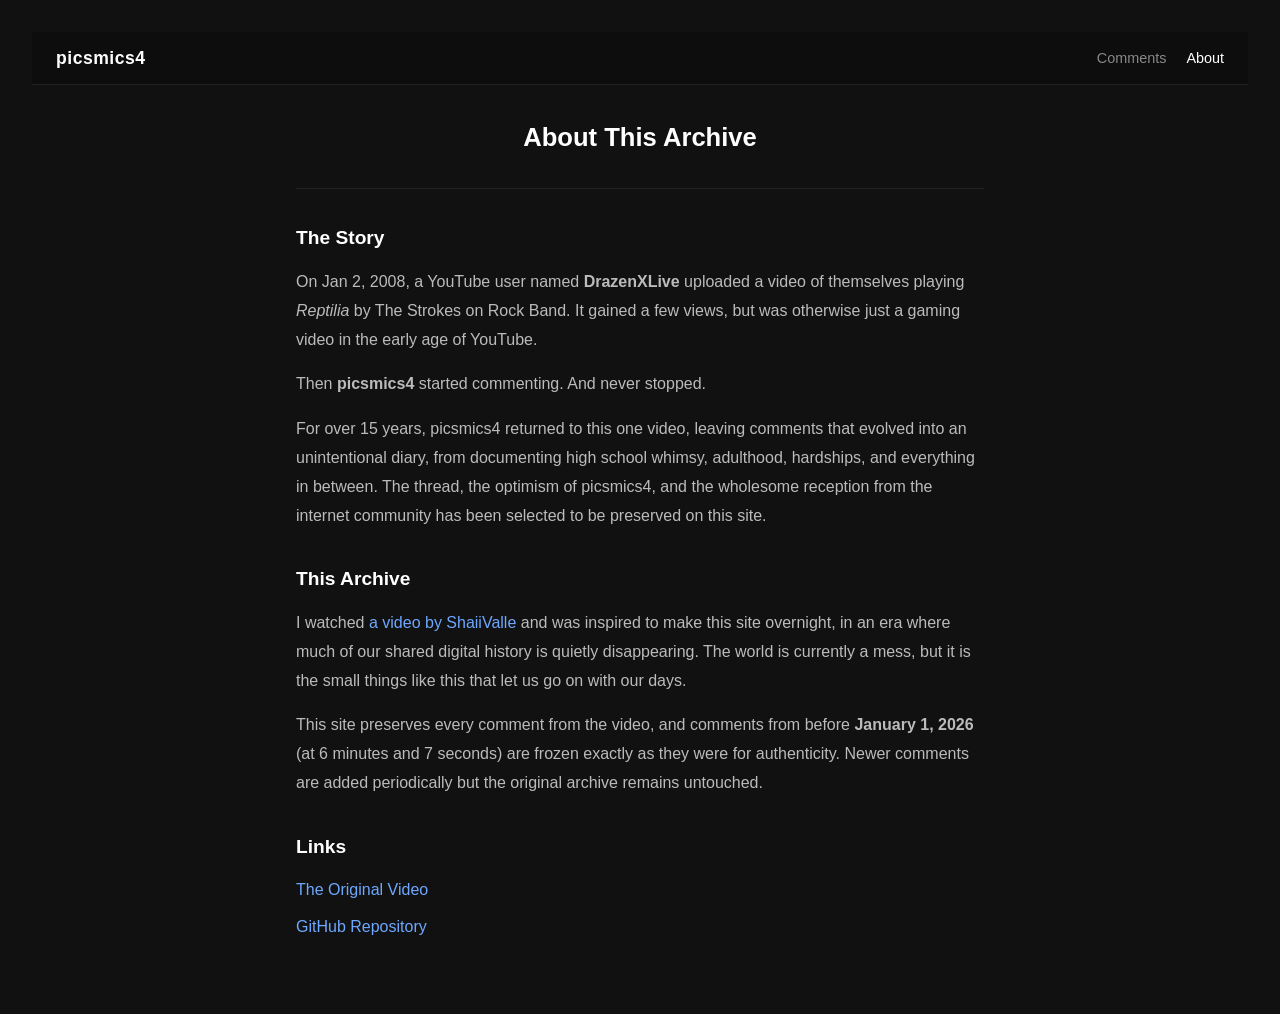
<file: docs/about.html>
<!doctype html>
<html lang="en">
  <head>
    <meta charset="UTF-8" />
    <meta name="viewport" content="width=device-width, initial-scale=1.0" />
    <title>picsmics4 - The Story Behind the Legendary Comment Thread</title>
    <meta
      name="description"
      content="The story behind picsmics4 and the legendary Reptilia comment thread on DrazenXLive's Rock Band video. 15+ years of YouTube comments preserved forever."
    />
    <meta
      name="keywords"
      content="picsmics4, about, DrazenXLive, Reptilia, The Strokes, Rock Band, YouTube comments, comment archive, internet history, legendary comment thread, ShaiiValle"
    />
    <meta name="author" content="Derek Chen" />
    <meta
      property="og:title"
      content="About picsmics4 – The Story Behind the Legendary Comment Thread"
    />
    <meta
      property="og:description"
      content="How one YouTube user commented on the same Rock Band video for over 15 years, creating an unintentional diary and one of the internet's most wholesome threads."
    />
    <meta property="og:type" content="website" />
    <meta property="og:url" content="https://derec4.github.io/picsmics4/about.html" />
    <meta property="og:site_name" content="picsmics4" />
    <meta name="twitter:card" content="summary_large_image" />
    <meta
      name="twitter:title"
      content="About picsmics4 – The Story Behind the Legendary Comment Thread"
    />
    <meta
      name="twitter:description"
      content="How one YouTube user commented on the same Rock Band video for over 15 years, creating an unintentional diary and one of the internet's most wholesome threads."
    />
    <link rel="canonical" href="https://derec4.github.io/picsmics4/about.html" />
    <link rel="icon" href="favicon.ico" sizes="any" />
    <link rel="icon" href="favicon.svg" type="image/svg+xml" />
    <link rel="stylesheet" href="styles.css" />
  </head>
  <body>
    <nav class="navbar">
      <a
        href="https://youtu.be/lW7vWfRI5oI?si=Sefj320BsIkgOKk0"
        class="nav-logo"
        >picsmics4</a
      >
      <div class="nav-links">
        <a href="index.html" class="nav-link">Comments</a>
        <a href="about.html" class="nav-link active">About</a>
      </div>
    </nav>
    <div class="container">
      <header class="hero">
        <h1>About This Archive</h1>
      </header>
      <section class="about-content">
        <h2>The Story</h2>
        <p>
          On Jan 2, 2008, a YouTube user named
          <strong>DrazenXLive</strong> uploaded a video of themselves playing
          <em>Reptilia</em> by The Strokes on Rock Band. It gained a few views,
          but was otherwise just a gaming video in the early age of YouTube.
        </p>
        <p>
          Then <strong>picsmics4</strong> started commenting. And never stopped.
        </p>
        <p>
          For over 15 years, picsmics4 returned to this one video, leaving
          comments that evolved into an unintentional diary, from documenting
          high school whimsy, adulthood, hardships, and everything in between.
          The thread, the optimism of picsmics4, and the wholesome reception
          from the internet community has been selected to be preserved on this
          site.
        </p>

        <h2>This Archive</h2>
        <p>
          I watched
          <a
            href="https://www.youtube.com/watch?v=PDVOaAKaMfg"
            target="_blank"
            rel="noopener"
            >a video by ShaiiValle</a
          >
          and was inspired to make this site overnight, in an era where much of
          our shared digital history is quietly disappearing. The world is
          currently a mess, but it is the small things like this that let us go
          on with our days.
        </p>

        <p>
          This site preserves every comment from the video, and comments from
          before <strong>January 1, 2026</strong> (at 6 minutes and 7 seconds)
          are frozen exactly as they were for authenticity. Newer comments are
          added periodically but the original archive remains untouched.
        </p>

        <h2>Links</h2>
        <ul>
          <li>
            <a
              href="https://www.youtube.com/watch?v=lW7vWfRI5oI"
              target="_blank"
              rel="noopener"
              >The Original Video</a
            >
          </li>
          <li>
            <a
              href="https://github.com/DereC4/picsmics4"
              target="_blank"
              rel="noopener"
              >GitHub Repository</a
            >
          </li>
        </ul>
      </section>
    </div>
  </body>
</html>
</file>
<file: docs/styles.css>
* {
    margin: 0;
    padding: 0;
    box-sizing: border-box;
}

body {
    font-family: -apple-system, BlinkMacSystemFont, 'Segoe UI', Roboto, Oxygen, Ubuntu, Cantarell, sans-serif;
    line-height: 1.6;
    background: #f5f5f5;
    padding: 2rem;
}

.container {
    max-width: 800px;
    margin: 0 auto;
}

h1 {
    margin-bottom: 2rem;
    color: #1a1a1a;
}

ul {
    list-style: none;
    padding: 0;
    margin: 0;
}

li[style*="--nested: true"] {
    padding-left: 3rem;
}

@supports (container-type: inline-size) {
    @container style(--nested: true) {
        li.main {
            display: grid;
            grid-template-columns: 3rem 3rem 1fr;
        }

        li.main .comment {
            grid-column: 1 / -1;
        }
    }
}

.comment {
    --size: 2.5rem;
    display: flex;
    gap: 0.75rem;
    margin-bottom: 1rem;
    position: relative;
}

.avatar {
    flex: 0 0 var(--size);
    width: var(--size);
    height: var(--size);
    border-radius: 50%;
    background: #ddd;
    overflow: hidden;
}

.avatar img {
    width: 100%;
    height: 100%;
    object-fit: cover;
}

.comment__wrapper {
    flex: 1;
    min-width: 0;
}

.comment__body {
    background: #fff;
    border-radius: 18px;
    padding: 0.75rem 1rem;
    box-shadow: 0 1px 2px rgba(0, 0, 0, 0.1);
}

.comment__author {
    font-weight: 600;
    color: #1a1a1a;
    font-size: 0.9rem;
    margin-bottom: 0.25rem;
    display: block;
}

.comment__text {
    color: #1a1a1a;
    font-size: 0.95rem;
    margin: 0;
    word-wrap: break-word;
}

.comment__meta {
    display: flex;
    gap: 1rem;
    padding: 0.25rem 0.5rem;
    font-size: 0.85rem;
    color: #65676b;
    align-items: center;
}

.comment__likes {
    font-weight: 600;
}

.comment__time {
    color: #8a8d91;
}

.comment__actions {
    display: flex;
    gap: 1rem;
    padding: 0.25rem 0.5rem;
    font-size: 0.85rem;
}

.comment__actions a {
    color: #65676b;
    text-decoration: none;
    font-weight: 600;
    transition: color 0.2s;
}

.comment__actions a:hover {
    color: #1a1a1a;
    text-decoration: underline;
}

.comment-replies {
    margin-top: 0.5rem;
}

.comment-replies .comment {
    --size: 2rem;
}

@supports (selector(:has(ul))) {
    li:has(ul) > .comment::before {
        content: "";
        position: absolute;
        left: calc(var(--size) / 2);
        top: calc(var(--size) + 0.5rem);
        bottom: 0;
        width: 2px;
        background: #e0e0e0;
    }
}

.comment__stats {
    display: flex;
    gap: 0.5rem;
    align-items: center;
    padding: 0.25rem 0.5rem;
    font-size: 0.85rem;
}

.stat-badge {
    background: #e7f3ff;
    color: #1876f2;
    padding: 0.125rem 0.5rem;
    border-radius: 12px;
    font-weight: 600;
    font-size: 0.8rem;
}

.pinned-badge {
    background: #fff3cd;
    color: #856404;
}

.favorited-badge {
    background: #ffe7e7;
    color: #c41e3a;
}

/* Navbar */
.navbar {
  position: sticky;
  top: 0;
  z-index: 100;
  display: flex;
  align-items: center;
  justify-content: space-between;
  padding: 0.75rem 1.5rem;
  background: #0d0d0d;
  border-bottom: 1px solid #222;
}

.nav-logo {
  font-size: 1.1rem;
  font-weight: 700;
  color: #fff;
  text-decoration: none;
  letter-spacing: 0.5px;
}

.nav-links {
  display: flex;
  gap: 1.25rem;
}

.nav-link {
  color: #888;
  text-decoration: none;
  font-size: 0.9rem;
  transition: color 0.2s;
}

.nav-link:hover,
.nav-link.active {
  color: #fff;
}

/* Layout */
* {
  margin: 0;
  padding: 0;
  box-sizing: border-box;
}

body {
  font-family: -apple-system, BlinkMacSystemFont, "Segoe UI", Roboto, sans-serif;
  background: #111;
  color: #ddd;
  line-height: 1.6;
}

.container {
  max-width: 720px;
  margin: 0 auto;
  padding: 2rem 1rem;
}

/* Hero */
.hero {
  text-align: center;
  margin-bottom: 2rem;
  padding-bottom: 1.5rem;
  border-bottom: 1px solid #222;
}

.hero h1 {
  font-size: 1.6rem;
  color: #fff;
  margin-bottom: 0.4rem;
}

.hero .subtitle {
  color: #888;
  font-size: 0.95rem;
}

.hero .subtitle a {
  color: #6ea8fe;
  text-decoration: none;
}

.hero .meta {
  color: #555;
  font-size: 0.85rem;
  margin-top: 0.5rem;
}

/* Comments */
#comments-list {
  list-style: none;
}

#comments-list li {
  padding: 1rem 0;
  border-bottom: 1px solid #1a1a1a;
}

#comments-list .comment-author {
  font-weight: 600;
  color: #fff;
  font-size: 0.9rem;
}

#comments-list .comment-date {
  color: #555;
  font-size: 0.8rem;
  margin-left: 0.5rem;
}

#comments-list .comment-text {
  margin-top: 0.3rem;
  color: #ccc;
  font-size: 0.95rem;
  white-space: pre-wrap;
}

#comments-list .comment-likes {
  color: #555;
  font-size: 0.8rem;
  margin-top: 0.3rem;
}

/* About */
.about-content {
  line-height: 1.8;
}

.about-content h2 {
  color: #fff;
  font-size: 1.2rem;
  margin: 2rem 0 0.75rem;
}

.about-content p {
  margin-bottom: 1rem;
  color: #bbb;
}

.about-content a {
  color: #6ea8fe;
  text-decoration: none;
}

.about-content ul {
  list-style: none;
  padding: 0;
}

.about-content ul li {
  margin-bottom: 0.5rem;
}
</file>
